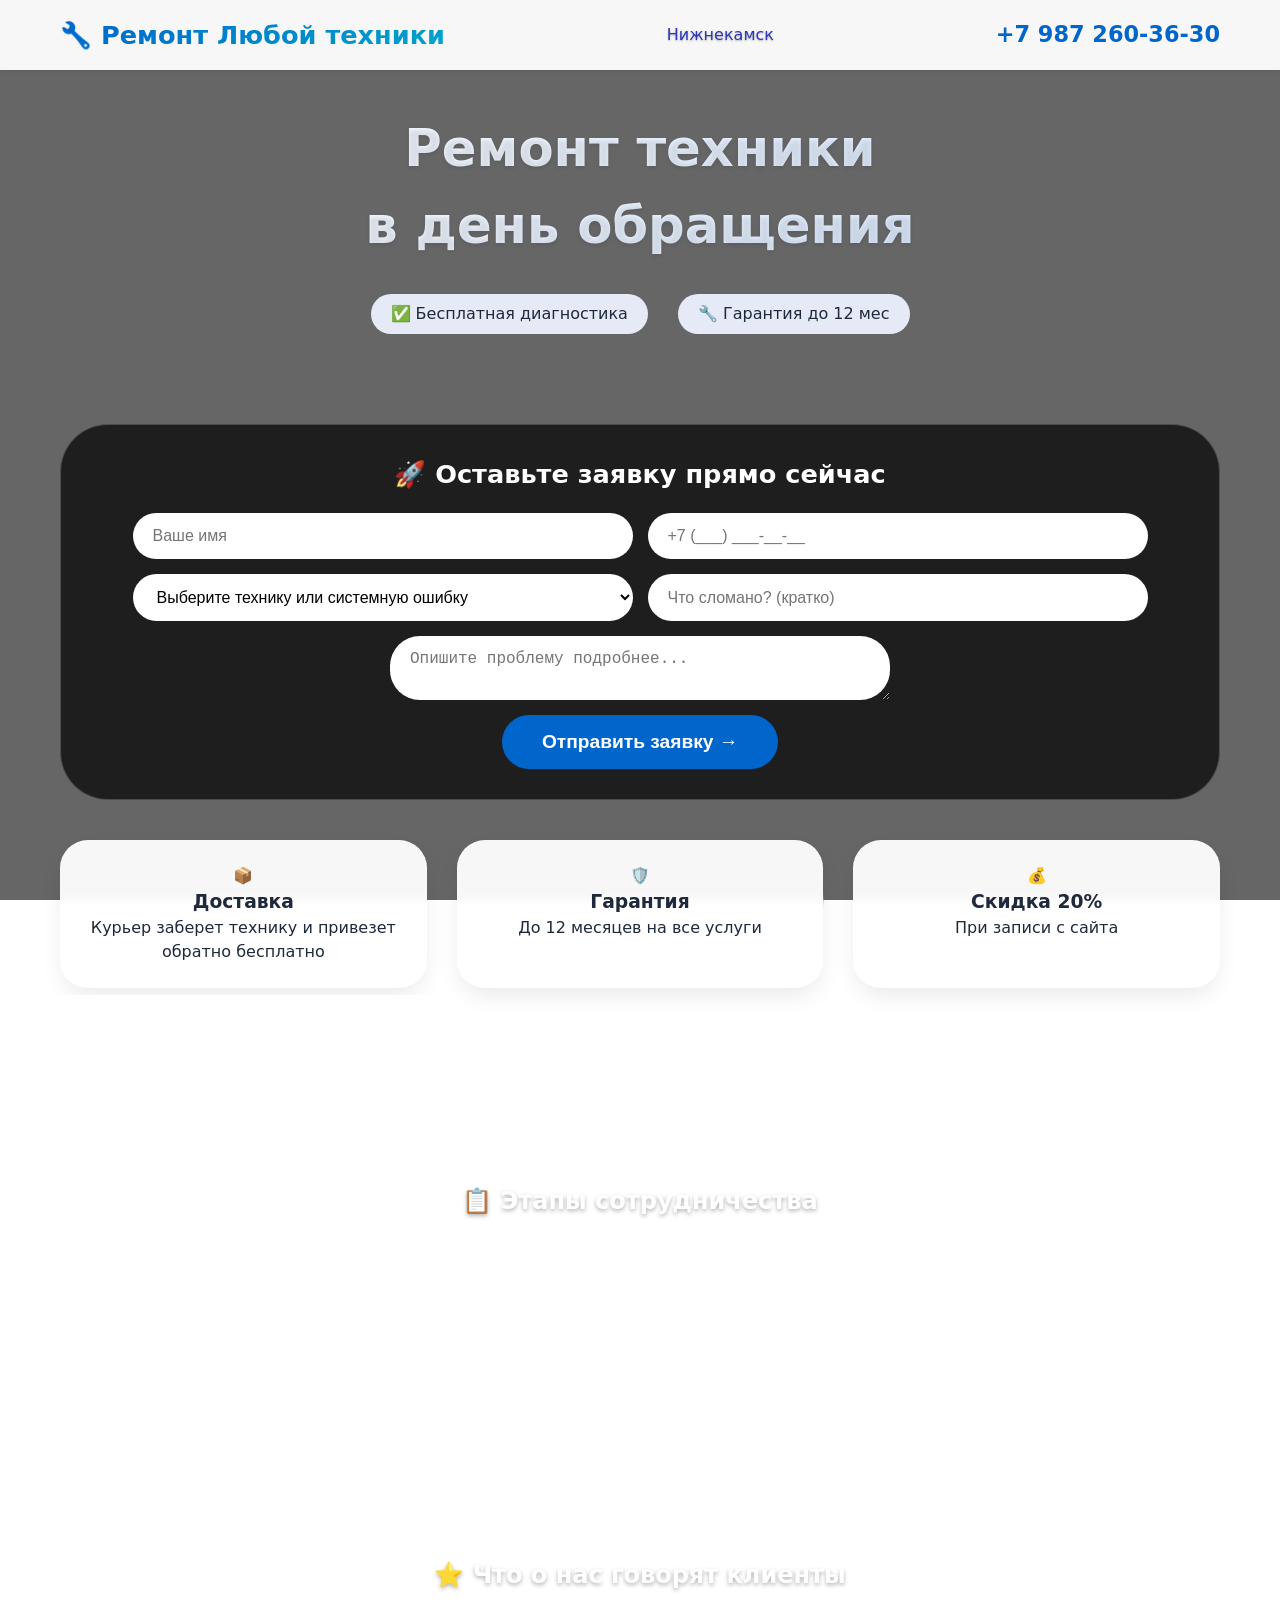
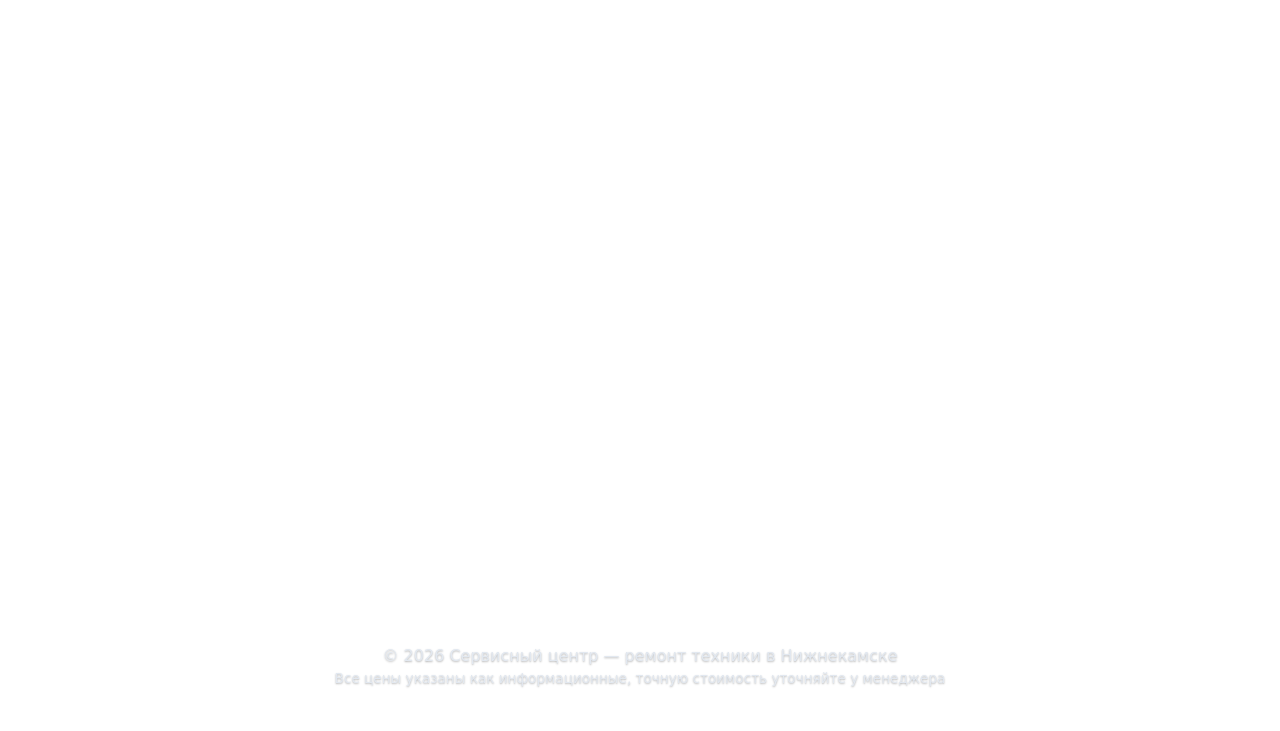
<file: index.html>
<!DOCTYPE html>
<html lang="ru">
<head>
    <meta charset="UTF-8">
    <meta name="yandex-verification" content="475de2bcfff03239" />
    <meta name="viewport" content="width=device-width, initial-scale=1.0, user-scalable=yes">
    <title>Ремонт техники - Сервисный центр Нижнекамск</title>
    <style>
        /* ========== БАЗОВЫЕ СБРОСЫ И ШРИФТЫ ========== */
        * {
            margin: 0;
            padding: 0;
            box-sizing: border-box;
        }

        body {
            font-family: system-ui, -apple-system, 'Segoe UI', Roboto, 'Helvetica Neue', sans-serif;
            color: #1e293b;
            line-height: 1.5;
            scroll-behavior: smooth;
            
            /* ===== ФОН С КАРТИНКОЙ И РАЗМЫТИЕМ ===== */
            min-height: 100vh;
            background-image: url('https://sun9-19.vkuserphoto.ru/s/v1/ig2/79t1b1LVXKq8jdCkmU4DxWQFvLnawnfnpPsJ0NmR0xuQaIsUQqr9brPdtK5g11d4IKPwGbsDfOV9GagEqNY5ET7X.jpg?quality=95&as=32x17,48x26,72x39,108x59,160x87,240x131,360x196,480x262,540x295,640x349,720x393,1080x589,1280x698,1408x768&from=bu&u=ZSfB_DtR_j2_tt2XVDjq6LuZ1ISNN19L8fJnqFyeXa8&cs=1408x0');
            background-size: cover;
            background-position: center center;
            background-repeat: no-repeat;
            background-attachment: fixed;
            position: relative;
            z-index: 1;
        }

        /* Псевдоэлемент для размытия фона */
        body::before {
            content: '';
            position: fixed;
            top: 0;
            left: 0;
            right: 0;
            bottom: 0;
            z-index: -2;
            background-image: inherit;
            background-size: cover;
            background-position: center;
            background-repeat: no-repeat;
            background-attachment: fixed;
            filter: blur(6px);
            transform: scale(1.02);
        }

        /* Затемнение для читаемости текста */
        body::after {
            content: '';
            position: fixed;
            top: 0;
            left: 0;
            right: 0;
            bottom: 0;
            background: rgba(0, 0, 0, 0.6);
            z-index: -1;
            pointer-events: none;
        }

        /* Контейнер — ограничивает ширину на ПК и центрирует */
        .container {
            max-width: 1200px;
            margin: 0 auto;
            padding: 0 20px;
        }

        /* ========== КОМПОНЕНТЫ ========== */
        .btn {
            display: inline-block;
            background: #0066cc;
            color: white;
            font-weight: 600;
            padding: 12px 28px;
            border-radius: 40px;
            text-decoration: none;
            transition: 0.2s;
            border: none;
            cursor: pointer;
            font-size: 1rem;
            text-align: center;
        }
        .btn:hover {
            background: #004c99;
            transform: translateY(-2px);
            box-shadow: 0 8px 20px rgba(0,102,204,0.3);
        }
        .btn-large {
            padding: 16px 40px;
            font-size: 1.2rem;
        }

        /* Сетка карточек — адаптивная */
        .grid {
            display: grid;
            grid-template-columns: repeat(auto-fit, minmax(280px, 1fr));
            gap: 30px;
            margin: 40px 0;
        }
        .card {
            background: rgba(255, 255, 255, 0.95);
            backdrop-filter: blur(4px);
            border-radius: 28px;
            padding: 24px;
            box-shadow: 0 10px 25px -5px rgba(0,0,0,0.1);
            transition: 0.3s;
            text-align: center;
        }
        .card:hover {
            transform: translateY(-5px);
            background: white;
            box-shadow: 0 20px 30px -12px rgba(0,0,0,0.2);
        }

        /* Шапка */
        .header {
            background: rgba(255, 255, 255, 0.95);
            backdrop-filter: blur(8px);
            padding: 16px 0;
            box-shadow: 0 1px 3px rgba(0,0,0,0.1);
            position: sticky;
            top: 0;
            z-index: 10;
        }
        .header-inner {
            display: flex;
            justify-content: space-between;
            align-items: center;
            flex-wrap: wrap;
            gap: 15px;
        }
        .logo {
            font-size: 1.6rem;
            font-weight: 700;
            background: linear-gradient(135deg, #0066cc, #00a3cc);
            -webkit-background-clip: text;
            background-clip: text;
            color: transparent;
        }
        .address {
            color: #2d36bd;
            font-weight: 500;
            text-shadow: 0 1px 2px rgba(0,0,0,0.3);
        }
        .phone {
            font-size: 1.4rem;
            font-weight: 600;
            color: #0066cc;
            text-decoration: none;
        }

        /* Герой-блок с быстрой формой */
        .hero {
            text-align: center;
            padding: 40px 0 30px;
        }
        .hero h1 {
            font-size: clamp(2rem, 6vw, 3.2rem);
            font-weight: 800;
            background: linear-gradient(135deg, #ffffff, #d4e6ff);
            -webkit-background-clip: text;
            background-clip: text;
            color: transparent;
            text-shadow: 0 2px 4px rgba(0,0,0,0.1);
            margin-bottom: 20px;
        }
        
        /* Быстрая форма заявки на видном месте */
        .quick-form {
            background: rgba(0, 0, 0, 0.7);
            backdrop-filter: blur(10px);
            border-radius: 48px;
            padding: 30px;
            margin: 30px 0;
            text-align: center;
            border: 1px solid rgba(255,255,255,0.2);
        }
        .quick-form h3 {
            color: white;
            font-size: 1.6rem;
            margin-bottom: 20px;
        }
        .quick-form .form-row {
            display: flex;
            flex-wrap: wrap;
            gap: 15px;
            justify-content: center;
            margin-bottom: 15px;
        }
        .quick-form input, .quick-form select, .quick-form textarea {
            padding: 14px 20px;
            border-radius: 60px;
            border: none;
            font-size: 1rem;
            background: white;
            min-width: 200px;
        }
        .quick-form textarea {
            border-radius: 30px;
            min-width: 300px;
            resize: vertical;
        }
        .quick-form input:focus, .quick-form select:focus, .quick-form textarea:focus {
            outline: none;
            box-shadow: 0 0 0 3px rgba(0,102,204,0.4);
        }
        
        .features-badge {
            display: flex;
            justify-content: center;
            gap: 30px;
            flex-wrap: wrap;
            margin: 30px 0;
        }
        .badge-item {
            background: rgba(238, 242, 255, 0.95);
            backdrop-filter: blur(4px);
            padding: 8px 20px;
            border-radius: 60px;
            font-weight: 500;
            color: #1e293b;
        }

        /* Этапы — более наглядные */
        .steps {
            display: flex;
            flex-wrap: wrap;
            justify-content: center;
            gap: 25px;
            margin: 50px 0;
        }
        .step {
            flex: 1;
            min-width: 160px;
            max-width: 200px;
            background: rgba(255, 255, 255, 0.95);
            backdrop-filter: blur(4px);
            border-radius: 32px;
            padding: 25px 15px;
            text-align: center;
            transition: 0.3s;
            position: relative;
        }
        .step:hover {
            transform: translateY(-8px);
            background: white;
        }
        .step-number {
            width: 50px;
            height: 50px;
            background: #0066cc;
            color: white;
            border-radius: 60px;
            display: inline-flex;
            align-items: center;
            justify-content: center;
            font-weight: bold;
            font-size: 1.4rem;
            margin-bottom: 15px;
        }
        .step h4 {
            font-size: 1.2rem;
            margin-bottom: 8px;
            color: #0066cc;
        }
        .step p {
            font-size: 0.9rem;
            color: #475569;
        }

        /* Отзывы — как настоящие */
        .reviews-grid {
            display: grid;
            grid-template-columns: repeat(auto-fit, minmax(320px, 1fr));
            gap: 30px;
            margin: 40px 0;
        }
        .review-card {
            background: rgba(255, 255, 255, 0.96);
            backdrop-filter: blur(4px);
            border-radius: 32px;
            padding: 25px;
            transition: 0.3s;
        }
        .review-card:hover {
            transform: translateY(-5px);
            background: white;
        }
        .review-header {
            display: flex;
            align-items: center;
            gap: 15px;
            margin-bottom: 15px;
        }
        .review-avatar {
            width: 60px;
            height: 60px;
            background: linear-gradient(135deg, #0066cc, #00a3cc);
            border-radius: 50%;
            display: flex;
            align-items: center;
            justify-content: center;
            font-size: 1.8rem;
            color: white;
        }
        .review-info {
            flex: 1;
        }
        .review-name {
            font-weight: 700;
            font-size: 1.1rem;
            color: #1e293b;
        }
        .review-date {
            font-size: 0.8rem;
            color: #64748b;
        }
        .review-rating {
            color: #fbbf24;
            font-size: 1rem;
            letter-spacing: 2px;
        }
        .review-text {
            color: #334155;
            line-height: 1.5;
            margin-bottom: 12px;
        }
        .review-device {
            display: inline-block;
            background: #eef2ff;
            padding: 4px 12px;
            border-radius: 30px;
            font-size: 0.8rem;
            color: #0066cc;
        }
        .admin-reply {
            margin-top: 15px;
            padding-top: 12px;
            border-top: 1px solid #e2e8f0;
            font-size: 0.85rem;
            color: #475569;
        }
        .admin-reply strong {
            color: #0066cc;
        }

        /* Форма обратной связи */
        .form-card {
            background: rgba(255, 255, 255, 0.96);
            backdrop-filter: blur(8px);
            border-radius: 48px;
            padding: 45px;
            text-align: center;
            margin: 50px 0;
            box-shadow: 0 20px 35px -12px rgba(0,0,0,0.2);
        }
        .form-card h2 {
            color: #1e293b;
            text-shadow: none;
            margin-bottom: 10px;
        }
        .form-group {
            margin: 20px 0;
        }
        input, select, textarea {
            width: 100%;
            max-width: 500px;
            padding: 14px 20px;
            border-radius: 60px;
            border: 1px solid #cbd5e1;
            font-size: 1rem;
            transition: 0.2s;
            background: white;
        }
        textarea {
            border-radius: 30px;
            resize: vertical;
        }
        input:focus, select:focus, textarea:focus {
            outline: none;
            border-color: #0066cc;
            box-shadow: 0 0 0 3px rgba(0,102,204,0.2);
        }
        .form-row {
            display: flex;
            flex-wrap: wrap;
            gap: 20px;
            justify-content: center;
        }

        /* Тост */
        .toast {
            position: fixed;
            bottom: 30px;
            left: 50%;
            transform: translateX(-50%) scale(0.9);
            background: #1e293b;
            color: white;
            padding: 12px 24px;
            border-radius: 60px;
            font-weight: 500;
            opacity: 0;
            visibility: hidden;
            transition: 0.2s;
            z-index: 1000;
            text-align: center;
            white-space: nowrap;
            box-shadow: 0 10px 20px rgba(0,0,0,0.2);
        }
        .toast.show {
            opacity: 1;
            visibility: visible;
            transform: translateX(-50%) scale(1);
        }

        footer {
            text-align: center;
            padding: 40px 0;
            color: #e2e8f0;
            border-top: 1px solid rgba(255,255,255,0.2);
            margin-top: 40px;
            text-shadow: 0 1px 2px rgba(0,0,0,0.3);
        }

        h2 {
            color: white;
            text-shadow: 0 2px 4px rgba(0,0,0,0.3);
            margin-top: 20px;
            text-align: center;
        }

        @media (max-width: 680px) {
            .header-inner {
                flex-direction: column;
                text-align: center;
            }
            .hero h1 {
                font-size: 1.8rem;
            }
            .steps {
                flex-direction: column;
                align-items: center;
            }
            .step {
                max-width: 100%;
                width: 100%;
            }
            .quick-form .form-row {
                flex-direction: column;
                align-items: center;
            }
            .quick-form input, .quick-form select, .quick-form textarea {
                width: 90%;
            }
            .form-card {
                padding: 30px 20px;
            }
            .btn {
                padding: 10px 20px;
            }
            .review-card {
                padding: 20px;
            }
        }
    </style>
</head>
<body>

<header class="header">
    <div class="container header-inner">
        <div class="logo">🔧 Ремонт Любой техники</div>
        <div class="address">Нижнекамск</div>
        <a href="tel:+79872603630" class="phone">+7 987 260-36-30</a>
    </div>
</header>

<main>
    <div class="container">
        <div class="hero">
            <h1>Ремонт техники <br>в день обращения</h1>
            <div class="features-badge">
                <span class="badge-item">✅ Бесплатная диагностика</span>
                <span class="badge-item">🔧 Гарантия до 12 мес</span>
            </div>
        </div>

        <!-- БЫСТРАЯ ФОРМА ЗАЯВКИ — ВИДНА СРАЗУ -->
        <div class="quick-form">
            <h3>🚀 Оставьте заявку прямо сейчас</h3>
            <form id="quickForm">
                <div class="form-row">
                    <input type="text" id="quickName" placeholder="Ваше имя" required>
                    <input type="tel" id="quickPhone" placeholder="+7 (___) ___-__-__" required>
                </div>
                <div class="form-row">
                    <select id="quickDevice">
                        <option value="">Выберите технику или системную ошибку</option>
                        <option>Смартфон / Системная ошибка</option>
                        <option>Ноутбук / Системная ошибка</option>
                        <option>Компьютер / Системная ошибка</option>
                        <option>Телевизор / Настройка каналов / Системная ошибка</option>
                        <option>Роутер / Настройка роутера</option>
                        <option>Другое</option>
                    </select>
                    <input type="text" id="quickProblem" placeholder="Что сломано? (кратко)">
                </div>
                <div class="form-row">
                    <textarea id="quickDesc" rows="2" placeholder="Опишите проблему подробнее..."></textarea>
                </div>
                <button type="submit" class="btn btn-large">Отправить заявку →</button>
            </form>
        </div>

        <!-- Преимущества (карточки) -->
        <div class="grid">
            <div class="card">📦 <h3>Доставка</h3><p>Курьер заберет технику и привезет обратно бесплатно</p></div>
            <div class="card">🛡️ <h3>Гарантия</h3><p>До 12 месяцев на все услуги</p></div>
            <div class="card">💰 <h3>Скидка 20%</h3><p>При записи с сайта</p></div>
            <div class="card">⚙️ <h3>Склад запчастей</h3><p>Оригинальные детали в наличии</p></div>
        </div>

        <!-- Этапы работы — улучшенные -->
        <h2>📋 Этапы сотрудничества</h2>
        <div class="steps">
            <div class="step"><div class="step-number">1</div><h4>📝 Заявка</h4><p>Оставьте заявку на сайте или по телефону</p></div>
            <div class="step"><div class="step-number">2</div><h4>🚗 Выезд</h4><p>Мастер приедет к вам в течение 30 минут</p></div>
            <div class="step"><div class="step-number">3</div><h4>🔬 Диагностика</h4><p>Бесплатно выявим поломку</p></div>
            <div class="step"><div class="step-number">4</div><h4>✍️ Договор</h4><p>Согласуем стоимость и сроки (если необходимо)</p></div>
            <div class="step"><div class="step-number">5</div><h4>⚙️ Ремонт</h4><p>Проведём ремонт и тестирование</p></div>
            <div class="step"><div class="step-number">6</div><h4>💳 Оплата</h4><p>После проверки, только за результат</p></div>
        </div>

        <!-- Отзывы — в стиле реальных отзывов -->
        <h2>⭐ Что о нас говорят клиенты</h2>
        <div class="reviews-grid">
            <div class="review-card">
                <div class="review-header">
                    <div class="review-avatar">А</div>
                    <div class="review-info">
                        <div class="review-name">Андрей С.</div>
                        <div class="review-date">14 апреля 2026</div>
                        <div class="review-rating">★★★★★</div>
                    </div>
                </div>
                <div class="review-text">"У моего компьютера перестал включаться монитор и сильно шумел кулер. В сервисе провели полную диагностику, почистили от пыли, заменили термопасту и переустановили драйверы. Результат превзошел ожидания — компьютер работает тихо и быстро, как новый. Очень доволен качеством и обслуживанием!"</div>
                <span class="review-device">🔧 Компьютер</span>
                <div class="admin-reply"><strong>📌 Ответ администратора:</strong> Андрей, благодарим за положительный отзыв! Рады, что смогли помочь.</div>
            </div>
            <div class="review-card">
                <div class="review-header">
                    <div class="review-avatar">Д</div>
                    <div class="review-info">
                        <div class="review-name">Диана А.</div>
                        <div class="review-date">2 апреля 2026</div>
                        <div class="review-rating">★★★★★</div>
                    </div>
                </div>
                <div class="review-text">У моего телевизора Samsung перестала работать подсветка — экран стал почти чёрным. Мастера приехали на дом, быстро диагностировали проблему и заменили светодиодную ленту. Теперь картинка яркая, сочная, как в первый день покупки. Даже цвета стали лучше! Большое спасибо за оперативность и аккуратный ремонт.</div>
                <span class="review-device">📺 Телевизор Samsung</span>
                <div class="admin-reply"><strong>📌 Ответ администратора:</strong> Диана, спасибо! Обращайтесь, если понадобится помощь.</div>
            </div>
            <div class="review-card">
                <div class="review-header">
                    <div class="review-avatar">М</div>
                    <div class="review-info">
                        <div class="review-name">Михаил</div>
                        <div class="review-date">28 марта 2026</div>
                        <div class="review-rating">★★★★★</div>
                    </div>
                </div>
                <div class="review-text">"Заказал настройку роутера TP-Link — никак не мог разобраться с Wi-Fi и подключением устройств. Специалисты быстро приехали, всё настроили, обновили прошивку и настроили родительский контроль. Отдельное спасибо мастеру Михаилу за то, что объяснил, как пользоваться, и оставил инструкцию! Очень доволен сервисом, интернет теперь летает без обрывов."</div>
                <span class="review-device">📡 Роутер</span>
                <div class="admin-reply"><strong>📌 Ответ администратора:</strong> Михаил, благодарим! Всегда рады помочь.</div>
            </div>
        </div>



<footer>
    <div class="container">
        <p>© 2026 Сервисный центр — ремонт техники в Нижнекамске</p>
        <p style="font-size:0.85rem">Все цены указаны как информационные, точную стоимость уточняйте у менеджера</p>
    </div>
</footer>

<div id="toast" class="toast">✅ Заявка успешно отправлена! Оператор свяжется с вами.</div>

<script>
    // ========== ОТПРАВКА НА EMAIL ЧЕРЕЗ FORMSUBMIT.IO ==========
    // Адрес вашей почты
    const YOUR_EMAIL = "anisimovn868@gmail.com";
    
    // Функция отправки данных на email
    async function sendToEmail(formData, formType) {
        // Формируем HTML-письмо
        let message = `<h2>Новая заявка с сайта (${formType})</h2>`;
        for (let [key, value] of formData.entries()) {
            message += `<p><strong>${key}:</strong> ${value}</p>`;
        }
        message += `<p><strong>Время отправки:</strong> ${new Date().toLocaleString()}</p>`;
        
        // Отправляем через FormSubmit (бесплатный сервис)
        const formSubmitUrl = "https://formsubmit.co/ajax/" + YOUR_EMAIL;
        
        try {
            const response = await fetch(formSubmitUrl, {
                method: "POST",
                headers: {
                    'Content-Type': 'application/json',
                    'Accept': 'application/json'
                },
                body: JSON.stringify({
                    _subject: `📱 Новая заявка с сайта - ${formType}`,
                    _template: "table",
                    _captcha: "false",
                    message: message,
                    ...Object.fromEntries(formData)
                })
            });
            
            if (response.ok) {
                return true;
            } else {
                console.error("Ошибка отправки:", response.status);
                return false;
            }
        } catch (error) {
            console.error("Ошибка сети:", error);
            return false;
        }
    }
    
    // Показ уведомления
    const toast = document.getElementById('toast');
    function showToast() {
        toast.classList.add('show');
        setTimeout(() => {
            toast.classList.remove('show');
        }, 4000);
    }
    
    // ========== ОБРАБОТКА БЫСТРОЙ ФОРМЫ ==========
    const quickForm = document.getElementById('quickForm');
    
    quickForm.addEventListener('submit', async (e) => {
        e.preventDefault();
        
        const name = document.getElementById('quickName').value.trim();
        const phone = document.getElementById('quickPhone').value.trim();
        const device = document.getElementById('quickDevice').value;
        const problem = document.getElementById('quickProblem').value.trim();
        const desc = document.getElementById('quickDesc').value.trim();
        
        if (!name || !phone) {
            alert('Пожалуйста, заполните имя и телефон');
            return;
        }
        if (!device) {
            alert('Пожалуйста, выберите тип техники');
            return;
        }
        
        // Собираем данные для отправки
        const formData = new FormData();
        formData.append("Тип формы", "Быстрая заявка");
        formData.append("Имя", name);
        formData.append("Телефон", phone);
        formData.append("Устройство", device);
        formData.append("Краткая проблема", problem || "не указано");
        formData.append("Подробное описание", desc || "не указано");
        
        // Отправляем на email
        const sent = await sendToEmail(formData, "Быстрая заявка");
        
        if (sent) {
            showToast();
            quickForm.reset();
        } else {
            alert("Ошибка отправки. Пожалуйста, попробуйте позже или позвоните нам.");
        }
    });
    
    // ========== ОБРАБОТКА ПОЛНОЙ ФОРМЫ ==========
    const mainForm = document.getElementById('callbackForm');
    
    mainForm.addEventListener('submit', async (e) => {
        e.preventDefault();
        
        const name = document.getElementById('name').value.trim();
        const phone = document.getElementById('phone').value.trim();
        const device = document.getElementById('deviceType').value;
        const problem = document.getElementById('problem').value.trim();
        const description = document.getElementById('description').value.trim();
        
        if (!name || !phone) {
            alert('Пожалуйста, заполните имя и телефон');
            return;
        }
        if (!device) {
            alert('Пожалуйста, выберите тип техники');
            return;
        }
        if (!problem) {
            alert('Пожалуйста, укажите, что сломано');
            return;
        }
        
        // Собираем данные для отправки
        const formData = new FormData();
        formData.append("Тип формы", "Полная заявка");
        formData.append("Имя", name);
        formData.append("Телефон", phone);
        formData.append("Тип техники", device);
        formData.append("Что сломано", problem);
        formData.append("Подробное описание", description || "не указано");
        
        // Отправляем на email
        const sent = await sendToEmail(formData, "Полная заявка");
        
        if (sent) {
            showToast();
            mainForm.reset();
        } else {
            alert("Ошибка отправки. Пожалуйста, попробуйте позже или позвоните нам.");
        }
    });
</script>

</body>
</html>
</file>
